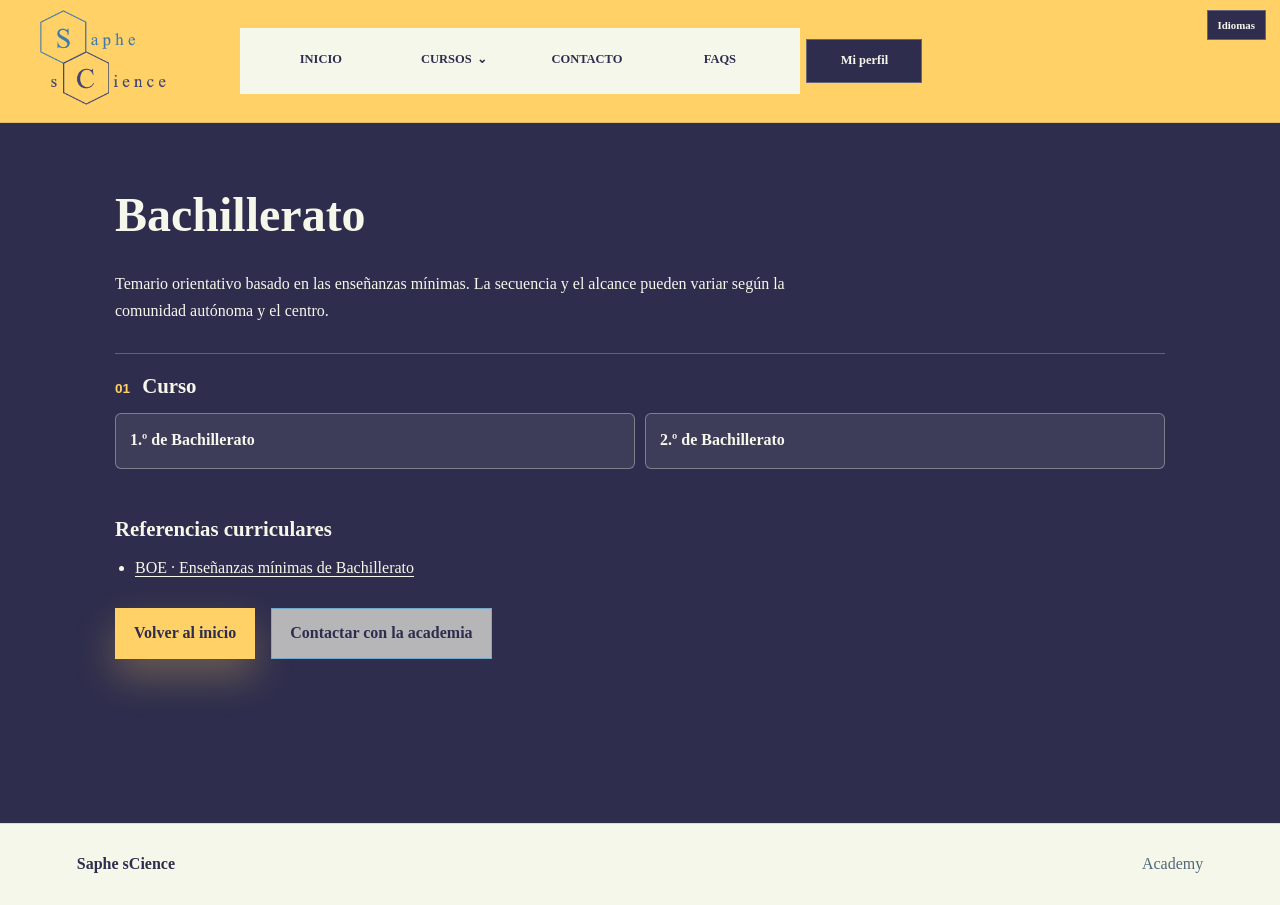
<file: bachillerato.html>
<!DOCTYPE html>
<html lang="es">
  <head>
    <meta charset="UTF-8" />
    <meta name="viewport" content="width=device-width, initial-scale=1.0" />
    <title data-i18n="courses.bachillerato">Bachillerato</title>
    <link rel="preconnect" href="https://fonts.googleapis.com" />
    <link rel="preconnect" href="https://fonts.gstatic.com" crossorigin />
    <link href="https://fonts.googleapis.com/css2?family=Inter:wght@400;500;600;700;800;900&family=Playfair+Display:wght@600;700;800&display=swap" rel="stylesheet" />
    <link rel="stylesheet" href="styles.css?v=136" />
    <link rel="stylesheet" href="courseCatalog.css?v=1" />
  </head>
  <body>
    <header class="topbar">
      <a class="brand" href="index.html#inicio" aria-label="Ir al inicio de Saphe sCience" data-i18n-aria-label="ui.goToTheSapheScienceHomePage">
        <img src="assets/fondo7-integrated.png" alt="Saphe sCience" />
      </a>
      <nav class="nav nav--courses" aria-label="Navegacion principal" data-i18n-aria-label="ui.mainNavigation">
        <a href="index.html#inicio" data-i18n="navSchedule">Inicio</a>
        <div class="course-nav">
          <button class="course-nav__toggle" type="button" aria-expanded="false" aria-controls="course-links"><span data-i18n="courses.nav">Cursos</span><span aria-hidden="true">⌄</span></button>
          <ul class="course-nav__menu" id="course-links" hidden>
            <li><a href="ib.html" data-i18n="courses.ib">IB — Bachillerato Internacional</a></li>
            <li><a href="bachillerato.html" aria-current="page" data-i18n="courses.bachillerato">Bachillerato</a></li>
            <li><a href="eso.html" data-i18n="courses.eso">ESO</a></li>
            <li><a href="pau.html" data-i18n="courses.pau">PAU</a></li>
            <li><a href="intensivos.html" data-i18n="courses.intensivos">Intensivos</a></li>
          </ul>
        </div>
        <a href="index.html#contacto" data-i18n="navContact">Contacto</a>
        <a href="index.html#metodo" data-i18n="navFaqs">FAQS</a>
      </nav>
      <a class="user-toggle" href="perfil.html"><span data-i18n="userButton">Mi perfil</span></a>
      <div class="lang-switch" aria-label="Seleccion de idioma" data-i18n-aria-label="ui.languageSelection">
        <button class="lang-toggle" type="button" aria-expanded="false" data-i18n="ui.languages">Idiomas</button>
        <div class="lang-menu" hidden>
          <button class="lang-button is-active" type="button" data-lang="es" data-i18n="ui.spanish">Castellano</button>
          <button class="lang-button" type="button" data-lang="en">English</button>
        </div>
      </div>
    </header>
    <main class="course-page">
      <section class="course-page__content" aria-labelledby="course-title">
        <h1 id="course-title" data-i18n="courses.bachillerato">Bachillerato</h1>
        <div class="catalog" data-course-catalog="bachillerato">
          <p class="catalog-intro"></p>
          <div class="catalog-steps"></div>
          <div class="catalog-result"></div>
          <div class="catalog-sources"></div>
          <p class="catalog-status" role="status"></p>
          <noscript><p>El catálogo requiere JavaScript. / The catalogue requires JavaScript.</p></noscript>
        </div>
        <div class="course-page__actions">
          <a class="button button-primary" href="index.html#inicio" data-i18n="courses.home">Volver al inicio</a>
          <a class="button button-ghost" href="index.html#contacto" data-i18n="courses.contact">Contactar con la academia</a>
        </div>
      </section>
    </main>
    <footer class="footer"><span>Saphe sCience</span><span data-i18n="footerText">Academy</span></footer>
    <script src="i18n.js?v=136"></script>
    <script src="courseNavigation.js?v=136"></script>
    <script src="courseCatalogData.js?v=1"></script>
    <script src="courseCatalog.js?v=1"></script>
  </body>
</html>
</file>
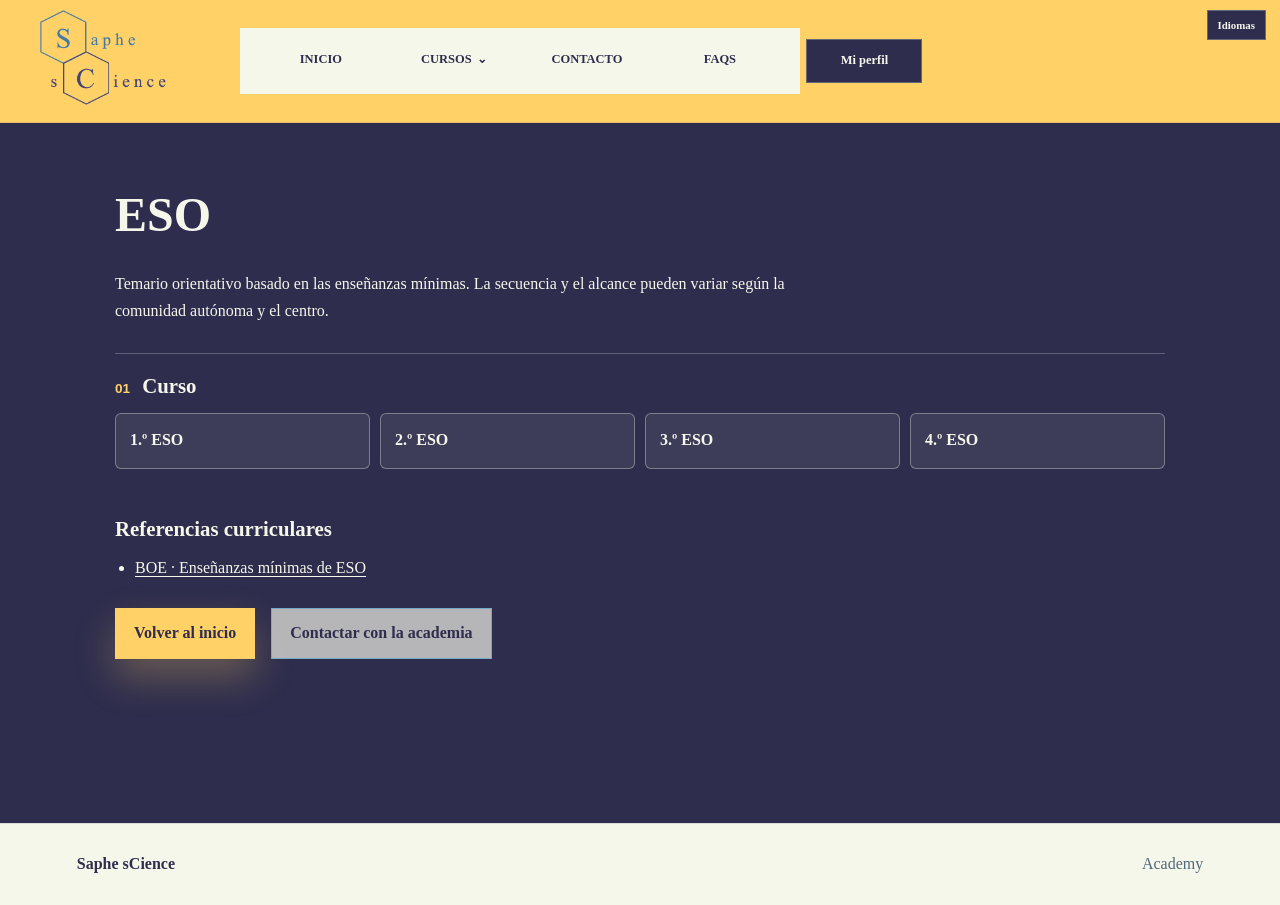
<file: eso.html>
<!DOCTYPE html>
<html lang="es">
  <head>
    <meta charset="UTF-8" />
    <meta name="viewport" content="width=device-width, initial-scale=1.0" />
    <title data-i18n="courses.eso">ESO</title>
    <link rel="preconnect" href="https://fonts.googleapis.com" />
    <link rel="preconnect" href="https://fonts.gstatic.com" crossorigin />
    <link href="https://fonts.googleapis.com/css2?family=Inter:wght@400;500;600;700;800;900&family=Playfair+Display:wght@600;700;800&display=swap" rel="stylesheet" />
    <link rel="stylesheet" href="styles.css?v=136" />
    <link rel="stylesheet" href="courseCatalog.css?v=1" />
  </head>
  <body>
    <header class="topbar">
      <a class="brand" href="index.html#inicio" aria-label="Ir al inicio de Saphe sCience" data-i18n-aria-label="ui.goToTheSapheScienceHomePage">
        <img src="assets/fondo7-integrated.png" alt="Saphe sCience" />
      </a>
      <nav class="nav nav--courses" aria-label="Navegacion principal" data-i18n-aria-label="ui.mainNavigation">
        <a href="index.html#inicio" data-i18n="navSchedule">Inicio</a>
        <div class="course-nav">
          <button class="course-nav__toggle" type="button" aria-expanded="false" aria-controls="course-links"><span data-i18n="courses.nav">Cursos</span><span aria-hidden="true">⌄</span></button>
          <ul class="course-nav__menu" id="course-links" hidden>
            <li><a href="ib.html" data-i18n="courses.ib">IB — Bachillerato Internacional</a></li>
            <li><a href="bachillerato.html" data-i18n="courses.bachillerato">Bachillerato</a></li>
            <li><a href="eso.html" aria-current="page" data-i18n="courses.eso">ESO</a></li>
            <li><a href="pau.html" data-i18n="courses.pau">PAU</a></li>
            <li><a href="intensivos.html" data-i18n="courses.intensivos">Intensivos</a></li>
          </ul>
        </div>
        <a href="index.html#contacto" data-i18n="navContact">Contacto</a>
        <a href="index.html#metodo" data-i18n="navFaqs">FAQS</a>
      </nav>
      <a class="user-toggle" href="perfil.html"><span data-i18n="userButton">Mi perfil</span></a>
      <div class="lang-switch" aria-label="Seleccion de idioma" data-i18n-aria-label="ui.languageSelection">
        <button class="lang-toggle" type="button" aria-expanded="false" data-i18n="ui.languages">Idiomas</button>
        <div class="lang-menu" hidden>
          <button class="lang-button is-active" type="button" data-lang="es" data-i18n="ui.spanish">Castellano</button>
          <button class="lang-button" type="button" data-lang="en">English</button>
        </div>
      </div>
    </header>
    <main class="course-page">
      <section class="course-page__content" aria-labelledby="course-title">
        <h1 id="course-title" data-i18n="courses.eso">ESO</h1>
        <div class="catalog" data-course-catalog="eso">
          <p class="catalog-intro"></p>
          <div class="catalog-steps"></div>
          <div class="catalog-result"></div>
          <div class="catalog-sources"></div>
          <p class="catalog-status" role="status"></p>
          <noscript><p>El catálogo requiere JavaScript. / The catalogue requires JavaScript.</p></noscript>
        </div>
        <div class="course-page__actions">
          <a class="button button-primary" href="index.html#inicio" data-i18n="courses.home">Volver al inicio</a>
          <a class="button button-ghost" href="index.html#contacto" data-i18n="courses.contact">Contactar con la academia</a>
        </div>
      </section>
    </main>
    <footer class="footer"><span>Saphe sCience</span><span data-i18n="footerText">Academy</span></footer>
    <script src="i18n.js?v=136"></script>
    <script src="courseNavigation.js?v=136"></script>
    <script src="courseCatalogData.js?v=1"></script>
    <script src="courseCatalog.js?v=1"></script>
  </body>
</html>
</file>
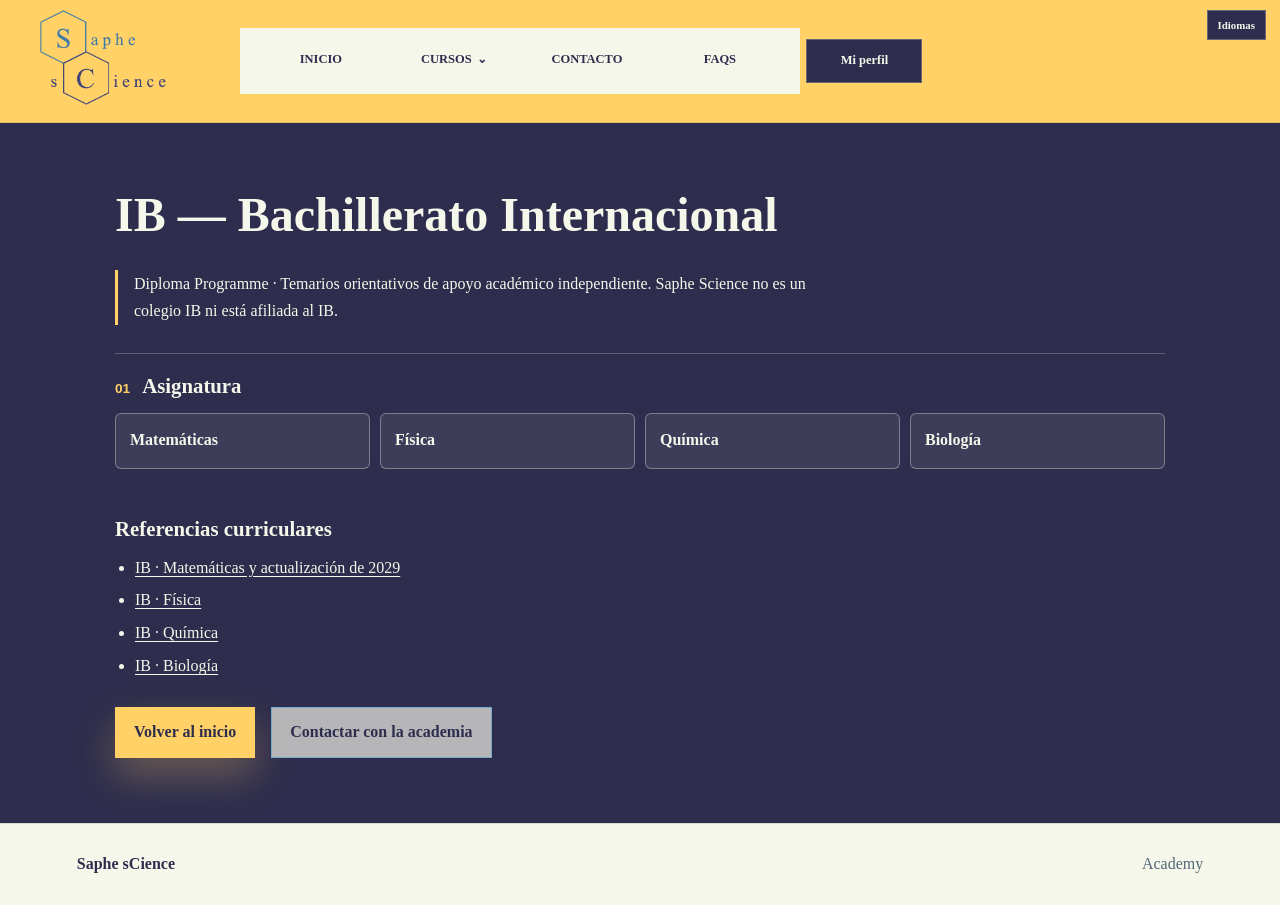
<file: ib.html>
<!DOCTYPE html>
<html lang="es">
  <head>
    <meta charset="UTF-8" />
    <meta name="viewport" content="width=device-width, initial-scale=1.0" />
    <title data-i18n="courses.ib">IB — Bachillerato Internacional</title>
    <link rel="preconnect" href="https://fonts.googleapis.com" />
    <link rel="preconnect" href="https://fonts.gstatic.com" crossorigin />
    <link href="https://fonts.googleapis.com/css2?family=Inter:wght@400;500;600;700;800;900&family=Playfair+Display:wght@600;700;800&display=swap" rel="stylesheet" />
    <link rel="stylesheet" href="styles.css?v=136" />
    <link rel="stylesheet" href="courseCatalog.css?v=1" />
  </head>
  <body>
    <header class="topbar">
      <a class="brand" href="index.html#inicio" aria-label="Ir al inicio de Saphe sCience" data-i18n-aria-label="ui.goToTheSapheScienceHomePage">
        <img src="assets/fondo7-integrated.png" alt="Saphe sCience" />
      </a>
      <nav class="nav nav--courses" aria-label="Navegacion principal" data-i18n-aria-label="ui.mainNavigation">
        <a href="index.html#inicio" data-i18n="navSchedule">Inicio</a>
        <div class="course-nav">
          <button class="course-nav__toggle" type="button" aria-expanded="false" aria-controls="course-links"><span data-i18n="courses.nav">Cursos</span><span aria-hidden="true">⌄</span></button>
          <ul class="course-nav__menu" id="course-links" hidden>
            <li><a href="ib.html" aria-current="page" data-i18n="courses.ib">IB — Bachillerato Internacional</a></li>
            <li><a href="bachillerato.html" data-i18n="courses.bachillerato">Bachillerato</a></li>
            <li><a href="eso.html" data-i18n="courses.eso">ESO</a></li>
            <li><a href="pau.html" data-i18n="courses.pau">PAU</a></li>
            <li><a href="intensivos.html" data-i18n="courses.intensivos">Intensivos</a></li>
          </ul>
        </div>
        <a href="index.html#contacto" data-i18n="navContact">Contacto</a>
        <a href="index.html#metodo" data-i18n="navFaqs">FAQS</a>
      </nav>
      <a class="user-toggle" href="perfil.html"><span data-i18n="userButton">Mi perfil</span></a>
      <div class="lang-switch" aria-label="Seleccion de idioma" data-i18n-aria-label="ui.languageSelection">
        <button class="lang-toggle" type="button" aria-expanded="false" data-i18n="ui.languages">Idiomas</button>
        <div class="lang-menu" hidden>
          <button class="lang-button is-active" type="button" data-lang="es" data-i18n="ui.spanish">Castellano</button>
          <button class="lang-button" type="button" data-lang="en">English</button>
        </div>
      </div>
    </header>
    <main class="course-page">
      <section class="course-page__content" aria-labelledby="course-title">
        <h1 id="course-title" data-i18n="courses.ib">IB — Bachillerato Internacional</h1>
        <div class="catalog" data-course-catalog="ib">
          <p class="catalog-intro"></p>
          <div class="catalog-steps"></div>
          <div class="catalog-result"></div>
          <div class="catalog-sources"></div>
          <p class="catalog-status" role="status"></p>
          <noscript><p>El catálogo requiere JavaScript. / The catalogue requires JavaScript.</p></noscript>
        </div>
        <div class="course-page__actions">
          <a class="button button-primary" href="index.html#inicio" data-i18n="courses.home">Volver al inicio</a>
          <a class="button button-ghost" href="index.html#contacto" data-i18n="courses.contact">Contactar con la academia</a>
        </div>
      </section>
    </main>
    <footer class="footer"><span>Saphe sCience</span><span data-i18n="footerText">Academy</span></footer>
    <script src="i18n.js?v=136"></script>
    <script src="courseNavigation.js?v=136"></script>
    <script src="courseCatalogData.js?v=1"></script>
    <script src="courseCatalog.js?v=1"></script>
  </body>
</html>
</file>
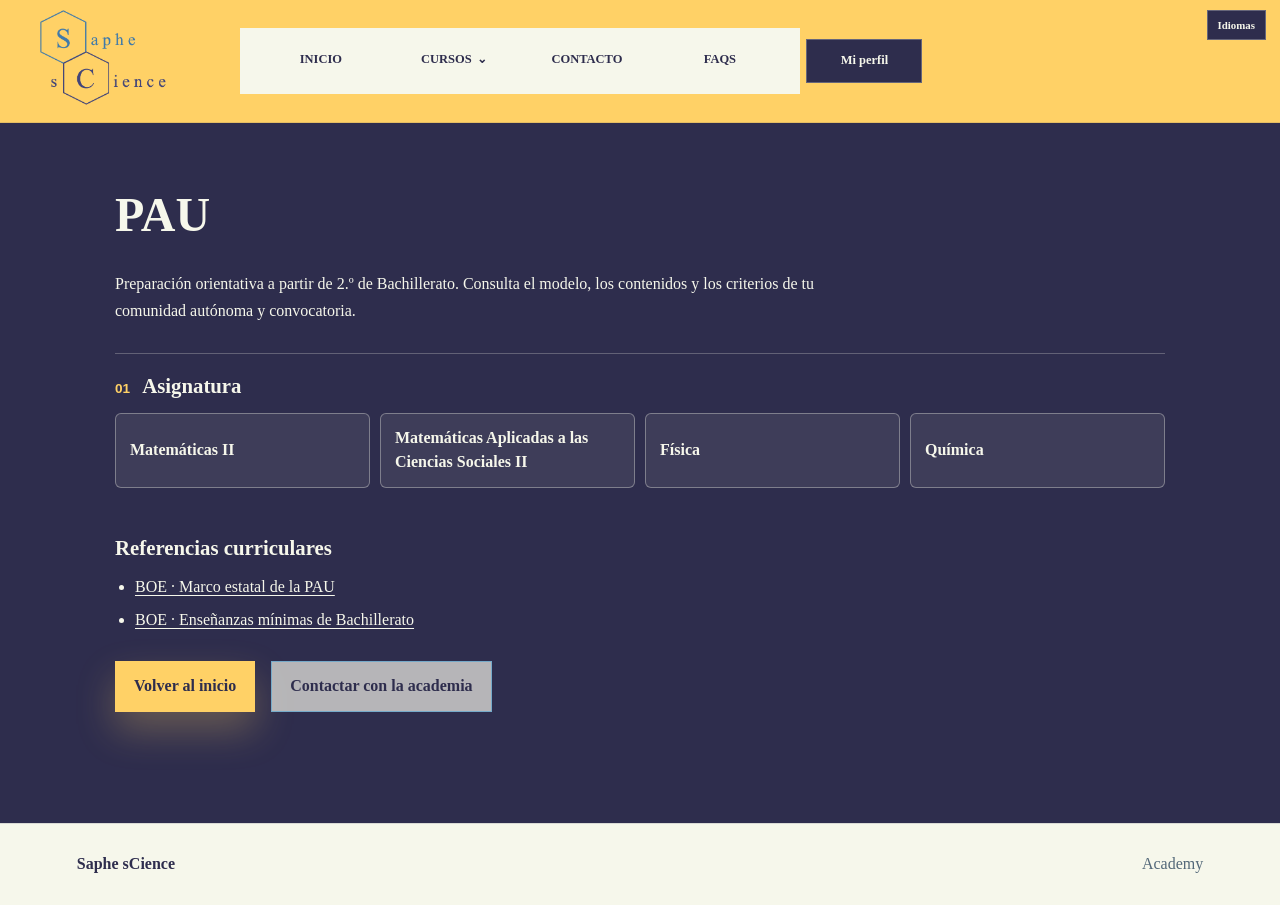
<file: pau.html>
<!DOCTYPE html>
<html lang="es">
  <head>
    <meta charset="UTF-8" />
    <meta name="viewport" content="width=device-width, initial-scale=1.0" />
    <title data-i18n="courses.pau">PAU</title>
    <link rel="preconnect" href="https://fonts.googleapis.com" />
    <link rel="preconnect" href="https://fonts.gstatic.com" crossorigin />
    <link href="https://fonts.googleapis.com/css2?family=Inter:wght@400;500;600;700;800;900&family=Playfair+Display:wght@600;700;800&display=swap" rel="stylesheet" />
    <link rel="stylesheet" href="styles.css?v=136" />
    <link rel="stylesheet" href="courseCatalog.css?v=1" />
  </head>
  <body>
    <header class="topbar">
      <a class="brand" href="index.html#inicio" aria-label="Ir al inicio de Saphe sCience" data-i18n-aria-label="ui.goToTheSapheScienceHomePage">
        <img src="assets/fondo7-integrated.png" alt="Saphe sCience" />
      </a>
      <nav class="nav nav--courses" aria-label="Navegacion principal" data-i18n-aria-label="ui.mainNavigation">
        <a href="index.html#inicio" data-i18n="navSchedule">Inicio</a>
        <div class="course-nav">
          <button class="course-nav__toggle" type="button" aria-expanded="false" aria-controls="course-links"><span data-i18n="courses.nav">Cursos</span><span aria-hidden="true">⌄</span></button>
          <ul class="course-nav__menu" id="course-links" hidden>
            <li><a href="ib.html" data-i18n="courses.ib">IB — Bachillerato Internacional</a></li>
            <li><a href="bachillerato.html" data-i18n="courses.bachillerato">Bachillerato</a></li>
            <li><a href="eso.html" data-i18n="courses.eso">ESO</a></li>
            <li><a href="pau.html" aria-current="page" data-i18n="courses.pau">PAU</a></li>
            <li><a href="intensivos.html" data-i18n="courses.intensivos">Intensivos</a></li>
          </ul>
        </div>
        <a href="index.html#contacto" data-i18n="navContact">Contacto</a>
        <a href="index.html#metodo" data-i18n="navFaqs">FAQS</a>
      </nav>
      <a class="user-toggle" href="perfil.html"><span data-i18n="userButton">Mi perfil</span></a>
      <div class="lang-switch" aria-label="Seleccion de idioma" data-i18n-aria-label="ui.languageSelection">
        <button class="lang-toggle" type="button" aria-expanded="false" data-i18n="ui.languages">Idiomas</button>
        <div class="lang-menu" hidden>
          <button class="lang-button is-active" type="button" data-lang="es" data-i18n="ui.spanish">Castellano</button>
          <button class="lang-button" type="button" data-lang="en">English</button>
        </div>
      </div>
    </header>
    <main class="course-page">
      <section class="course-page__content" aria-labelledby="course-title">
        <h1 id="course-title" data-i18n="courses.pau">PAU</h1>
        <div class="catalog" data-course-catalog="pau">
          <p class="catalog-intro"></p>
          <div class="catalog-steps"></div>
          <div class="catalog-result"></div>
          <div class="catalog-sources"></div>
          <p class="catalog-status" role="status"></p>
          <noscript><p>El catálogo requiere JavaScript. / The catalogue requires JavaScript.</p></noscript>
        </div>
        <div class="course-page__actions">
          <a class="button button-primary" href="index.html#inicio" data-i18n="courses.home">Volver al inicio</a>
          <a class="button button-ghost" href="index.html#contacto" data-i18n="courses.contact">Contactar con la academia</a>
        </div>
      </section>
    </main>
    <footer class="footer"><span>Saphe sCience</span><span data-i18n="footerText">Academy</span></footer>
    <script src="i18n.js?v=136"></script>
    <script src="courseNavigation.js?v=136"></script>
    <script src="courseCatalogData.js?v=1"></script>
    <script src="courseCatalog.js?v=1"></script>
  </body>
</html>
</file>
<file: styles.css>
:root {
  --sun: #ffd166;
  --teal: #0b4f6c;
  --sky: #1b98e0;
  --cream: #f6f7eb;
  --plum: #2e2d4d;
  --paper: #ffffff;
  --ink: #2e2d4d;
  --muted: #536879;
  --muted-strong: #22374a;
  --black: #000000;
  --blue: #1b98e0;
  --blue-2: #0b4f6c;
  --blue-soft: rgba(27, 152, 224, 0.13);
  --line: rgba(46, 45, 77, 0.14);
  --line-strong: rgba(27, 152, 224, 0.42);
  --panel: rgba(246, 247, 235, 0.84);
  --shadow: 0 24px 70px rgba(46, 45, 77, 0.13);
  --header-h: 86px;
}

* {
  box-sizing: border-box;
}

html {
  scroll-behavior: smooth;
  scroll-padding-top: calc(var(--header-h) + 28px);
}

body {
  margin: 0;
  color: var(--ink);
  background: var(--cream);
  font-family: "Times New Roman", Times, serif;
  line-height: 1.55;
}

body::before {
  display: none;
}

a {
  color: inherit;
  text-decoration: none;
}

button,
a {
  -webkit-tap-highlight-color: transparent;
}

button {
  font: inherit;
}

h1,
h2,
h3,
p {
  margin: 0;
  overflow-wrap: anywhere;
}

h1,
h2,
h3 {
  letter-spacing: 0;
}

.topbar {
  position: sticky;
  top: 0;
  z-index: 20;
  min-height: 118px;
  display: grid;
  grid-template-columns: minmax(180px, 230px) minmax(500px, 560px) auto;
  align-items: center;
  gap: 6px;
  padding: 10px clamp(12px, 3vw, 42px);
  background: var(--sun);
  border-bottom: 1px solid rgba(46, 45, 77, 0.12);
  backdrop-filter: blur(18px);
}

.brand {
  display: inline-flex;
  align-items: center;
  width: min(250px, 32vw);
  min-height: 92px;
  overflow: visible;
  background: transparent;
  box-shadow: none;
}

.brand img {
  display: block;
  width: 100%;
  max-height: 102px;
  height: auto;
  object-fit: contain;
  object-position: left center;
}

.nav {
  display: flex;
  align-items: center;
  justify-content: stretch;
  gap: 0;
  width: 100%;
  justify-self: start;
  min-height: 66px;
  padding: 10px 14px;
  color: var(--plum);
  background: var(--cream);
  font-size: 0.78rem;
  font-weight: 850;
  text-transform: uppercase;
  transform: translateX(-34px);
}

.nav a {
  min-height: 46px;
  flex: 1 1 0;
  display: inline-flex;
  align-items: center;
  justify-content: center;
  border-bottom: 2px solid transparent;
}

.nav a:hover,
.nav a:focus-visible,
.nav a.is-active {
  color: var(--teal);
  border-color: var(--sun);
  outline: none;
}

/* Course navigation is scoped so the authenticated panels keep their header. */
.nav--courses > a,
.nav--courses > .course-nav {
  flex: 1 1 0;
  min-width: 0;
}

.course-nav {
  position: relative;
  align-self: stretch;
  display: flex;
}

.course-nav__toggle {
  width: 100%;
  min-height: 46px;
  display: flex;
  align-items: center;
  justify-content: center;
  gap: 5px;
  padding: 6px;
  border: 0;
  border-bottom: 2px solid transparent;
  background: transparent;
  color: inherit;
  font: inherit;
  text-transform: inherit;
  cursor: pointer;
}

.course-nav__toggle:hover,
.course-nav__toggle[aria-expanded="true"] {
  color: var(--teal);
  border-bottom-color: var(--sun);
}

.nav--courses a:focus-visible,
.course-nav__toggle:focus-visible {
  outline: 2px solid var(--teal);
  outline-offset: -3px;
}

.course-nav__menu {
  position: absolute;
  z-index: 5;
  top: 100%;
  left: 0;
  width: 310px;
  margin: 0;
  padding: 6px;
  list-style: none;
  background: var(--plum);
  color: var(--cream);
  border: 1px solid var(--sun);
  box-shadow: 0 12px 24px rgb(0 0 0 / 15%);
  animation: course-menu-in 160ms ease-out;
}

.course-nav__menu[hidden] { display: none; }
.course-nav__menu li + li { border-top: 1px solid rgb(255 255 255 / 15%); }
.nav--courses .course-nav__menu a {
  display: flex;
  justify-content: flex-start;
  min-height: 44px;
  padding: 10px 12px;
  text-transform: none;
  overflow-wrap: anywhere;
}
.nav--courses .course-nav__menu a:hover,
.nav--courses .course-nav__menu a:focus-visible {
  color: var(--plum);
  background: var(--sun);
  outline-color: var(--cream);
}
@keyframes course-menu-in {
  from { opacity: 0; transform: translateY(-4px); }
  to { opacity: 1; transform: translateY(0); }
}
@media (prefers-reduced-motion: reduce) {
  .course-nav__menu { animation: none; }
}
@media (max-width: 980px) {
  .nav--courses { position: relative; }
  .nav--courses > a:first-child { flex-grow: 1; }
  .nav--courses .course-nav { position: static; }
  .course-nav__menu { left: 0; right: 0; top: calc(100% - 2px); width: auto; }
}

.course-page {
  min-height: calc(100svh - 200px);
  padding: 64px max(24px, 6vw);
  background: var(--plum);
  color: var(--cream);
}
.course-page__content { max-width: 1050px; margin: 0 auto; }
.course-page h1 { font-size: 3rem; line-height: 1.15; overflow-wrap: anywhere; }
.course-page p { max-width: 720px; line-height: 1.7; margin: 28px 0; }
.course-page__actions { display: flex; flex-wrap: wrap; gap: 16px; }
.course-page__actions .button { white-space: normal; text-align: center; }
@media (max-width: 620px) {
  .course-page { padding: 40px 20px; }
  .course-page h1 { font-size: 2rem; }
  .course-page__actions { flex-direction: column; align-items: stretch; }
}

.session-actions {
  justify-self: start;
  display: flex;
  gap: 6px;
  align-items: center;
  margin-right: 16px;
  transform: translateX(-34px);
}

.topbar > .user-toggle {
  justify-self: start;
  transform: translateX(-34px);
}

.user-toggle,
.logout-toggle {
  display: inline-flex;
  align-items: center;
  justify-content: center;
  min-height: 44px;
  min-width: 116px;
  padding: 0 14px;
  color: var(--cream);
  background: var(--plum);
  border: 1px solid rgba(246, 247, 235, 0.28);
  font-size: 0.78rem;
  font-weight: 900;
  cursor: pointer;
}

.user-toggle:hover,
.user-toggle:focus-visible,
.user-toggle.is-active,
.logout-toggle:hover,
.logout-toggle:focus-visible {
  color: var(--plum);
  background: var(--cream);
  outline: none;
}

.logout-toggle {
  min-width: 84px;
}

.lang-switch {
  position: absolute;
  top: 10px;
  right: 14px;
  display: grid;
  justify-items: end;
  background: transparent;
}

.lang-toggle,
.lang-button {
  color: var(--cream);
  background: var(--plum);
  border: 1px solid rgba(246, 247, 235, 0.28);
  font-weight: 900;
  cursor: pointer;
}

.lang-toggle {
  min-height: 30px;
  padding: 0 10px;
  font-size: 0.68rem;
}

.lang-menu {
  display: grid;
  width: 118px;
  margin-top: 4px;
  background: var(--plum);
  border: 1px solid rgba(246, 247, 235, 0.28);
}

.lang-menu[hidden] {
  display: none;
}

.lang-button {
  width: 100%;
  height: 28px;
  min-width: 0;
  min-height: 0;
  padding: 0 9px;
  text-align: left;
  border-width: 0 0 1px;
  font-size: 0.68rem;
}

.lang-button:last-child {
  border-bottom: 0;
}

.lang-toggle:hover,
.lang-toggle:focus-visible,
.lang-button:hover,
.lang-button:focus-visible,
.lang-button.is-active {
  color: var(--cream);
  background: var(--teal);
  outline: none;
}

.hero {
  position: relative;
  min-height: calc(100vh - var(--header-h));
  display: grid;
  grid-template-columns: 1fr;
  grid-template-areas:
    "statement"
    "copy"
    "proof";
  align-items: start;
  gap: clamp(26px, 5vw, 72px);
  padding: clamp(40px, 7vw, 96px) clamp(18px, 6vw, 86px) clamp(58px, 6vw, 86px);
  background: var(--cream);
  border-bottom: 1px solid rgba(46, 45, 77, 0.1);
  overflow: hidden;
}

.hero::after {
  position: absolute;
  right: -13vw;
  top: 7vh;
  width: min(52vw, 650px);
  aspect-ratio: 1;
  content: "";
  border: 2px solid rgba(255, 209, 102, 0.38);
  clip-path: polygon(25% 5%, 75% 5%, 100% 50%, 75% 95%, 25% 95%, 0 50%);
  opacity: 0.78;
}

.hero-statement {
  grid-area: statement;
  position: relative;
  z-index: 1;
  display: grid;
  gap: clamp(36px, 5vw, 76px);
  color: var(--plum);
  letter-spacing: 0.018em;
  font-size: clamp(7rem, 13vw, 14rem);
  font-weight: 400;
  line-height: 0.82;
  padding-block: clamp(18px, 4vw, 54px);
}

.hero-statement span:nth-child(2) {
  color: var(--plum);
}

.hero-statement span:nth-child(3) {
  color: var(--plum);
}

.hero-copy {
  grid-area: copy;
  position: relative;
  z-index: 1;
  display: grid;
  gap: 28px;
  justify-items: start;
  align-self: start;
  width: min(100%, 1100px);
  padding: clamp(18px, 3vw, 34px);
  color: var(--cream);
  background: var(--plum);
  border: 1px solid var(--plum);
  backdrop-filter: blur(10px);
}

.hero-whatsapp {
  position: absolute;
  top: clamp(14px, 2vw, 24px);
  right: clamp(14px, 2vw, 24px);
  display: inline-flex;
  align-items: center;
  gap: 8px;
  padding: 9px 12px;
  color: var(--cream);
  background: rgba(246, 247, 235, 0.08);
  border: 1px solid rgba(246, 247, 235, 0.28);
  font-size: 0.9rem;
  font-weight: 900;
  line-height: 1;
  text-decoration: none;
}

.hero-whatsapp svg {
  width: 18px;
  height: 18px;
  flex: 0 0 auto;
  fill: currentColor;
}

.hero-whatsapp:hover,
.hero-whatsapp:focus-visible {
  color: var(--sun);
  border-color: var(--sun);
}

.eyebrow {
  color: var(--cream);
  font-size: 0.82rem;
  font-weight: 900;
  letter-spacing: 0.08em;
  line-height: 1.25;
  text-transform: uppercase;
}

.hero-copy .hero-eyebrow {
  display: inline-flex;
  align-items: center;
  gap: 9px;
}

.hero-eyebrow-hexagon {
  width: 18px;
  height: 18px;
  flex: 0 0 auto;
  overflow: visible;
}

.hero-eyebrow-hexagon polygon {
  fill: none;
  stroke: var(--sun);
  stroke-width: 2;
  vector-effect: non-scaling-stroke;
}

h1 {
  max-width: 900px;
  font-family: "Times New Roman", Times, serif;
  font-size: clamp(4.2rem, 8.8vw, 8.7rem);
  font-weight: 800;
  line-height: 0.92;
}

.hero-copy h1,
.hero-copy .hero-lead {
  color: var(--cream);
}

.hero-copy h1 {
  max-width: 980px;
  font-size: clamp(3.6rem, 6.9vw, 7.15rem);
  line-height: 0.94;
}

.hero-lead {
  max-width: 760px;
  color: var(--muted-strong);
  font-size: clamp(1.1rem, 2vw, 1.55rem);
  font-weight: 540;
}

.hero-actions {
  display: flex;
  flex-wrap: wrap;
  gap: 12px;
}

.button {
  min-height: 48px;
  display: inline-flex;
  align-items: center;
  justify-content: center;
  padding: 12px 18px;
  border: 1px solid transparent;
  font-weight: 900;
}

.button-primary {
  color: var(--plum);
  background: var(--sun);
  box-shadow: 0 18px 38px rgba(255, 209, 102, 0.28);
}

.button-primary:hover,
.button-primary:focus-visible {
  color: #ffffff;
  background: var(--teal);
  outline: none;
}

.button-ghost {
  color: var(--ink);
  background: rgba(246, 247, 235, 0.68);
  border-color: var(--line-strong);
}

.button-ghost:hover,
.button-ghost:focus-visible {
  background: var(--blue-soft);
  outline: none;
}

.hero-proof {
  grid-area: proof;
  position: relative;
  z-index: 1;
  width: min(100%, 980px);
  display: grid;
  grid-template-columns: 1fr;
  gap: clamp(22px, 3vw, 34px);
  justify-self: center;
  margin-top: 8px;
  background: transparent;
  border: 0;
}

.hero-proof div {
  min-height: auto;
  display: grid;
  align-content: start;
  gap: 10px;
  padding: 0;
  text-align: center;
  background: transparent;
}

.hero-proof strong {
  color: var(--ink);
  font-size: clamp(2.4rem, 4.1vw, 4.6rem);
  font-weight: 400;
  line-height: 1.02;
}

.hero-proof span {
  color: var(--muted);
  font-size: clamp(1.2rem, 1.8vw, 1.58rem);
  font-weight: 600;
  line-height: 1.28;
}

.section {
  max-width: 1180px;
  margin: 0 auto;
  padding: clamp(24px, 3.5vw, 48px) clamp(18px, 6vw, 86px);
}

.section-head {
  display: grid;
  gap: 14px;
  margin-bottom: 34px;
}

.schedule .section-head h2 {
  max-width: none;
  line-height: 1.06;
  padding-left: 0.04em;
}

h2 {
  max-width: 880px;
  font-size: clamp(2.1rem, 4.6vw, 4.8rem);
  font-weight: 900;
  line-height: 0.98;
}

h3 {
  font-size: 1.2rem;
  font-weight: 900;
}

.intro {
  border-bottom: 1px solid var(--line);
}

.intro-grid {
  display: grid;
  grid-template-columns: minmax(0, 1fr) minmax(280px, 0.74fr);
  gap: clamp(28px, 6vw, 76px);
  align-items: start;
}

.intro-grid p,
.contact p,
.subject-card p,
.method-grid p {
  color: var(--muted);
  font-size: 1rem;
  font-weight: 540;
}

.subject-grid {
  display: grid;
  grid-template-columns: repeat(2, minmax(0, 1fr));
  gap: 18px;
}

.subject-card,
.method-grid article,
.schedule-shell,
.contact {
  background: var(--cream);
  border: 1px solid var(--line);
  box-shadow: var(--shadow);
}

.subject-card {
  position: relative;
  min-height: 260px;
  display: grid;
  align-content: center;
  gap: 14px;
  padding: 30px;
  overflow: hidden;
}

.subject-card::before {
  position: absolute;
  inset: 24px 24px auto auto;
  width: 132px;
  aspect-ratio: 1;
  content: "";
  border: 1px solid rgba(16, 16, 22, 0.16);
  clip-path: polygon(25% 5%, 75% 5%, 100% 50%, 75% 95%, 25% 95%, 0 50%);
}

.subject-card-blue {
  border-color: var(--line-strong);
}

.subject-card span,
.method-grid span {
  color: var(--blue-2);
  font-weight: 900;
}

.method {
  max-width: none;
  background: var(--sun);
  border-top: 1px solid var(--line);
  border-bottom: 1px solid var(--line);
}

.method .section-head,
.method-grid {
  max-width: 1180px;
  margin-right: auto;
  margin-left: auto;
}

.method-grid {
  display: grid;
  grid-auto-flow: column;
  grid-auto-columns: minmax(320px, 370px);
  gap: 1px;
  overflow-x: auto;
  overflow-y: hidden;
  background: var(--line);
  border: 1px solid var(--line);
  scroll-snap-type: x proximity;
  scrollbar-color: var(--plum) rgba(246, 247, 235, 0.5);
  scrollbar-width: thin;
}

.method-grid::-webkit-scrollbar {
  height: 10px;
}

.method-grid::-webkit-scrollbar-track {
  background: rgba(246, 247, 235, 0.5);
}

.method-grid::-webkit-scrollbar-thumb {
  background: var(--plum);
}

.method-grid article {
  min-height: 210px;
  display: grid;
  align-content: start;
  gap: 18px;
  padding: 34px 28px;
  border: 0;
  box-shadow: none;
  scroll-snap-align: start;
}

.schedule-shell {
  padding: 16px;
}

.availability-panel {
  padding: clamp(24px, 4vw, 42px);
  color: var(--cream);
  background: var(--plum);
  border: 1px solid rgba(46, 45, 77, 0.2);
  box-shadow: var(--shadow);
}

.availability-panel p {
  max-width: 900px;
  color: var(--cream);
  font-size: clamp(1.5rem, 2.6vw, 2.5rem);
  font-weight: 650;
  line-height: 1.24;
}

.availability-panel strong,
.availability-panel a {
  color: var(--sun);
  font-weight: 850;
}

.availability-panel a {
  text-decoration: none;
  border-bottom: 2px solid currentColor;
}

.availability-panel .contact-inline {
  display: inline-flex;
  align-items: center;
  gap: 0.28em;
  vertical-align: baseline;
}

.availability-panel .contact-inline svg {
  width: 0.9em;
  height: 0.9em;
  flex: 0 0 auto;
  fill: currentColor;
}

.availability-panel a:hover,
.availability-panel a:focus-visible {
  color: var(--cream);
  outline: none;
}

.week-controls {
  display: grid;
  grid-template-columns: minmax(140px, auto) 1fr minmax(140px, auto);
  gap: 10px;
  align-items: stretch;
  margin-bottom: 14px;
}

.week-button,
.week-current {
  min-height: 46px;
  padding: 10px 14px;
  border: 1px solid var(--line);
  font-family: "Times New Roman", Times, serif;
  font-size: 0.95rem;
  font-weight: 850;
}

.week-button {
  color: var(--cream);
  background: var(--plum);
  cursor: pointer;
}

.week-button:hover,
.week-button:focus-visible {
  color: var(--plum);
  background: var(--sun);
  outline: none;
}

.week-current {
  display: grid;
  place-items: center;
  gap: 2px;
  color: var(--ink);
  background: var(--cream);
  text-align: center;
}

.week-current span {
  color: var(--teal);
  font-size: 0.86rem;
  text-transform: uppercase;
}

.week-current strong {
  color: var(--plum);
  font-size: 1.1rem;
}

.subject-tabs {
  display: flex;
  flex-wrap: wrap;
  gap: 8px;
  margin-bottom: 14px;
}

.subject-tab {
  min-height: 40px;
  padding: 8px 14px;
  color: var(--muted-strong);
  background: var(--cream);
  border: 1px solid var(--line);
  font-size: 1rem;
  font-weight: 850;
  cursor: pointer;
}

.subject-tab:hover,
.subject-tab:focus-visible,
.subject-tab.is-active {
  color: #ffffff;
  background: var(--teal);
  border-color: var(--teal);
  outline: none;
}

.schedule-status {
  min-height: 58px;
  display: grid;
  align-content: center;
  gap: 4px;
  margin-bottom: 14px;
  padding: 12px 14px;
  color: var(--muted);
  background: var(--blue-soft);
  border: 1px solid rgba(27, 152, 224, 0.28);
  font-size: 1rem;
}

.schedule-status strong {
  color: var(--ink);
}

.schedule-scroll {
  overflow: auto;
  border: 1px solid rgba(46, 45, 77, 0.26);
  background: var(--cream);
}

.schedule-table {
  width: 100%;
  min-width: 560px;
  border-collapse: collapse;
  table-layout: fixed;
  font-size: 0.82rem;
}

.schedule-table th,
.schedule-table td {
  height: 58px;
  border: 1px solid rgba(46, 45, 77, 0.18);
  text-align: center;
}

.schedule-table td {
  position: relative;
  padding: 0;
}

.schedule-table td.slot-cell-available {
  background: var(--teal);
}

.schedule-table th {
  color: var(--cream);
  background: var(--plum);
  font-weight: 850;
}

.schedule-table thead th {
  border-bottom-color: rgba(246, 247, 235, 0.36);
  line-height: 1.15;
}

.schedule-table thead th.today-column-heading {
  display: table-cell;
}

.today-column-heading > span:last-child {
  display: inline-flex;
  align-items: center;
  gap: 7px;
}

.today-hexagons {
  display: inline-block;
  width: 20px;
  height: 22px;
  margin-right: 8px;
  vertical-align: middle;
  overflow: visible;
}

.today-hexagons polygon {
  fill: none;
  stroke: var(--sun);
  stroke-width: 2;
  vector-effect: non-scaling-stroke;
}

.schedule-table thead th:not(:last-child) {
  border-right-color: rgba(246, 247, 235, 0.34);
}

.schedule-table tbody th {
  border-right-color: rgba(246, 247, 235, 0.34);
  border-bottom-color: rgba(246, 247, 235, 0.26);
}

.slot {
  width: 100%;
  height: 100%;
  min-height: 0;
  margin: 0;
  color: var(--ink);
  border: 1px solid transparent;
  font-size: 0.76rem;
  font-weight: 850;
}

.slot.timed-slot {
  position: absolute;
  top: var(--slot-top, 0%);
  left: 0;
  width: 100%;
  height: var(--slot-height, 100%);
  min-height: 18px;
  display: grid;
  place-items: center;
  overflow: hidden;
  z-index: 2;
}

.slot.available {
  color: var(--cream);
  background: var(--teal);
  cursor: pointer;
}

.slot.available:disabled {
  cursor: default;
}

.slot.available:hover,
.slot.available:focus-visible,
.slot.available.is-selected {
  color: var(--plum);
  background: var(--sun);
  outline: 2px solid rgba(255, 209, 102, 0.42);
  outline-offset: 2px;
}

.slot.available:disabled:hover,
.slot.available:disabled:focus-visible {
  color: var(--cream);
  background: var(--teal);
  outline: none;
}

.slot.reserved {
  color: var(--plum);
  background: var(--sun);
  border-color: rgba(46, 45, 77, 0.14);
  cursor: pointer;
}

.slot.reserved:hover,
.slot.reserved:focus-visible {
  color: var(--cream);
  background: var(--plum);
  outline: 2px solid rgba(46, 45, 77, 0.24);
  outline-offset: 2px;
}

.slot.busy {
  color: rgba(46, 45, 77, 0.58);
  background: var(--cream);
  border-color: rgba(46, 45, 77, 0.16);
  cursor: not-allowed;
}

.slot-readonly,
.slot-readonly.available,
.slot-readonly.reserved {
  cursor: default;
}

.slot-readonly.available:hover,
.slot-readonly.available:focus-visible {
  color: var(--cream);
  background: var(--teal);
  outline: none;
}

.slot-readonly.reserved:hover,
.slot-readonly.reserved:focus-visible {
  color: var(--plum);
  background: var(--sun);
  outline: none;
}

.profile-schedule .slot-readonly.reserved {
  cursor: pointer;
}

.profile-schedule .slot-readonly.reserved:hover,
.profile-schedule .slot-readonly.reserved:focus-visible {
  color: var(--cream);
  background: var(--plum);
  outline: 2px solid rgba(46, 45, 77, 0.24);
  outline-offset: 2px;
}

body.modal-open {
  overflow: hidden;
}

.booking-modal[hidden],
.user-modal[hidden] {
  display: none;
}

.booking-modal,
.user-modal {
  position: fixed;
  inset: 0;
  z-index: 40;
  display: grid;
  place-items: center;
  padding: 22px;
  background: rgba(46, 45, 77, 0.62);
}

.booking-modal__panel,
.user-modal__panel {
  position: relative;
  width: min(540px, 100%);
  display: grid;
  gap: 18px;
  padding: clamp(24px, 4vw, 42px);
  color: var(--cream);
  background: var(--plum);
  border: 1px solid rgba(246, 247, 235, 0.28);
  box-shadow: 0 28px 70px rgba(46, 45, 77, 0.32);
}

.booking-modal__panel h2,
.user-modal__panel h2 {
  max-width: none;
  color: var(--cream);
  font-size: clamp(2rem, 4vw, 3.4rem);
  line-height: 1;
}

.booking-modal__panel .eyebrow,
.user-modal__panel .eyebrow {
  color: var(--sun);
}

.booking-modal__slot {
  padding: 12px 14px;
  color: var(--cream);
  background: rgba(11, 79, 108, 0.46);
  border: 1px solid rgba(246, 247, 235, 0.22);
  font-weight: 800;
}

.booking-modal__close,
.user-modal__close {
  position: absolute;
  top: 10px;
  right: 10px;
  width: 34px;
  height: 34px;
  color: var(--cream);
  background: transparent;
  border: 1px solid rgba(246, 247, 235, 0.28);
  font-size: 1.5rem;
  line-height: 1;
  cursor: pointer;
}

.booking-modal__close:hover,
.booking-modal__close:focus-visible,
.user-modal__close:hover,
.user-modal__close:focus-visible {
  color: var(--plum);
  background: var(--sun);
  outline: none;
}

.booking-form,
.user-form {
  display: grid;
  gap: 14px;
}

.booking-form label,
.user-form label {
  display: grid;
  gap: 7px;
  color: var(--cream);
  font-weight: 850;
}

.booking-form input,
.user-form input {
  min-height: 46px;
  padding: 10px 12px;
  color: var(--ink);
  background: var(--cream);
  border: 1px solid rgba(246, 247, 235, 0.4);
  font: inherit;
}

.booking-form input:focus,
.user-form input:focus {
  border-color: var(--sun);
  outline: 2px solid rgba(255, 209, 102, 0.34);
  outline-offset: 2px;
}

.booking-form .button,
.user-form .button {
  width: 100%;
  margin-top: 6px;
}

.auth-panel {
  display: grid;
  gap: 18px;
}

.auth-panel[hidden] {
  display: none;
}

.auth-switch {
  display: flex;
  flex-wrap: wrap;
  gap: 8px;
  align-items: center;
  justify-content: center;
  color: rgba(246, 247, 235, 0.78);
  font-weight: 850;
}

.auth-switch button {
  color: var(--sun);
  background: transparent;
  border: 0;
  border-bottom: 1px solid currentColor;
  padding: 0;
  font-weight: 900;
  cursor: pointer;
}

.auth-switch button:hover,
.auth-switch button:focus-visible {
  color: var(--cream);
  outline: none;
}

.auth-status {
  min-height: 1.4em;
}

.user-form fieldset {
  display: grid;
  grid-template-columns: repeat(2, minmax(0, 1fr));
  gap: 10px;
  margin: 0;
  padding: 14px;
  border: 1px solid rgba(246, 247, 235, 0.24);
}

.user-form legend {
  padding: 0 6px;
  color: var(--sun);
  font-weight: 900;
}

.user-form fieldset label {
  grid-template-columns: auto 1fr;
  align-items: center;
  gap: 8px;
}

.user-form input[type="checkbox"] {
  width: 18px;
  min-height: 18px;
  accent-color: var(--sun);
}

.user-form input[type="radio"] {
  width: 18px;
  min-height: 18px;
  accent-color: var(--sun);
}

.user-form__status {
  min-height: 1.2em;
  color: var(--sun);
  font-weight: 850;
}

.profile-main {
  background: var(--cream);
}

.profile-hero {
  display: grid;
  gap: 14px;
  padding-top: clamp(16px, 2.6vw, 34px);
  padding-bottom: clamp(18px, 2.8vw, 36px);
}

.profile-hero h1 {
  max-width: 760px;
  font-size: clamp(2.7rem, 6vw, 5.4rem);
  font-weight: 400;
  line-height: 1;
}

.profile-hero p:last-child {
  max-width: 760px;
  color: var(--muted);
  font-size: clamp(1.05rem, 1.6vw, 1.32rem);
  font-weight: 650;
}

.student-next-class {
  max-width: 820px;
  display: grid;
  gap: 8px;
  color: var(--muted);
  font-size: clamp(1.05rem, 1.6vw, 1.32rem);
  font-weight: 650;
}

.student-next-class p {
  margin: 0;
}

.student-next-class__note {
  display: grid;
  gap: 4px;
}

.student-next-class__note span {
  color: var(--plum);
  font-weight: 850;
}

.student-next-class__note strong {
  display: inline-block;
  width: fit-content;
  max-width: 100%;
  padding: 10px 14px;
  color: var(--plum);
  background: var(--sun);
  border: 1px solid rgba(46, 45, 77, 0.16);
}

.teacher-today {
  max-width: 920px;
  display: grid;
  grid-template-columns: minmax(190px, 0.34fr) minmax(0, 1fr);
  gap: 14px;
  margin-top: 16px;
  padding: 16px;
  color: var(--cream);
  background: var(--plum);
  border: 1px solid rgba(46, 45, 77, 0.2);
  box-shadow: var(--shadow);
}

.teacher-today > div:first-child {
  display: grid;
  align-content: center;
  gap: 4px;
  padding-right: 14px;
  border-right: 1px solid rgba(246, 247, 235, 0.18);
}

.teacher-today span {
  color: rgba(246, 247, 235, 0.72);
  font-weight: 800;
}

.teacher-today > div:first-child span {
  color: var(--sun);
  text-transform: uppercase;
  letter-spacing: 0;
}

.teacher-today strong {
  color: var(--cream);
  font-size: clamp(1.05rem, 1.6vw, 1.35rem);
  line-height: 1.12;
}

.teacher-today-list {
  display: grid;
  gap: 8px;
}

.teacher-today-list p {
  color: var(--cream);
  font-weight: 800;
}

.teacher-today-list article {
  display: grid;
  grid-template-columns: 120px 1fr 1fr;
  gap: 10px;
  align-items: center;
  padding: 10px 12px;
  background: rgba(11, 79, 108, 0.46);
  border: 1px solid rgba(246, 247, 235, 0.16);
}

.teacher-today-list article strong {
  color: var(--sun);
  font-size: 1rem;
}

.profile-layout {
  display: grid;
  grid-template-columns: minmax(0, 1fr) minmax(290px, 0.64fr);
  gap: 22px;
  align-items: stretch;
}

.student-profile-details {
  align-items: start;
}

.teacher-layout {
  grid-template-columns: minmax(0, 1fr);
  align-items: start;
}

.teacher-card {
  max-width: 760px;
}

.profile-card,
.profile-summary {
  display: grid;
  align-content: start;
  gap: 18px;
  padding: clamp(24px, 4vw, 38px);
  background: var(--plum);
  border: 1px solid rgba(246, 247, 235, 0.2);
  box-shadow: var(--shadow);
}

.profile-card h2,
.profile-summary h2 {
  color: var(--cream);
  font-size: clamp(2.1rem, 4vw, 4.2rem);
}

.profile-card .eyebrow,
.profile-summary .eyebrow {
  color: var(--sun);
}

.profile-card .user-form label,
.profile-card .user-form fieldset label {
  color: var(--cream);
}

.profile-card .user-form__status {
  color: var(--sun);
}

.teacher-access-fields .button {
  grid-column: 1 / -1;
}

.teacher-edit-calendar {
  margin-top: 4px;
}

.teacher-edit-subjects {
  margin-bottom: 14px;
}

.teacher-slot-editor {
  display: grid;
  grid-template-columns: minmax(180px, 0.85fr) minmax(210px, 1fr) repeat(3, minmax(120px, 160px));
  gap: 12px;
  align-items: end;
  margin: 0 0 14px;
  padding: 16px;
  color: var(--cream);
  background: var(--plum);
  border: 1px solid rgba(46, 45, 77, 0.2);
}

.teacher-slot-editor[hidden] {
  display: none;
}

.teacher-slot-editor > div:first-child {
  display: grid;
  gap: 3px;
}

.teacher-slot-editor strong {
  color: var(--sun);
  line-height: 1.15;
}

.teacher-slot-editor span {
  color: rgba(246, 247, 235, 0.78);
  font-weight: 750;
}

.teacher-slot-editor label {
  display: grid;
  gap: 6px;
  color: var(--cream);
  font-weight: 850;
}

.teacher-slot-editor input,
.teacher-slot-editor select,
.teacher-slot-editor textarea {
  min-height: 44px;
  padding: 8px 10px;
  color: var(--ink);
  background: var(--cream);
  border: 1px solid rgba(246, 247, 235, 0.4);
  font: inherit;
}

.teacher-slot-editor input:focus,
.teacher-slot-editor select:focus,
.teacher-slot-editor textarea:focus {
  border-color: var(--sun);
  outline: 2px solid rgba(255, 209, 102, 0.34);
  outline-offset: 2px;
}

.teacher-slot-editor textarea {
  resize: vertical;
}

.teacher-slot-notes {
  grid-column: 1 / -1;
}

.teacher-slot-actions {
  display: flex;
  gap: 8px;
  align-items: end;
  grid-column: 1 / -1;
}

.teacher-slot-actions .button {
  min-height: 44px;
  white-space: nowrap;
}

.class-note-text {
  color: var(--cream);
  font-size: 1.05rem;
  font-weight: 750;
  white-space: pre-wrap;
}

.class-note-text.has-teacher-note {
  color: var(--sun);
}

.pdf-modal__panel {
  width: min(980px, 96vw);
  max-height: 92vh;
}

.pdf-modal__hint {
  margin: 0;
  color: rgba(246, 247, 235, 0.72);
  font-weight: 750;
}

.pdf-modal iframe {
  width: 100%;
  height: min(68vh, 720px);
  background: var(--cream);
  border: 1px solid rgba(246, 247, 235, 0.24);
}

.student-card-grid {
  display: grid;
  grid-template-columns: repeat(3, minmax(0, 1fr));
  gap: 14px;
}

.student-empty {
  padding: 24px;
  color: var(--cream);
  background: var(--plum);
  font-weight: 850;
}

.student-file-card {
  display: grid;
  align-content: start;
  gap: 10px;
  min-height: 210px;
  padding: 20px;
  color: var(--cream);
  background: var(--plum);
  border: 1px solid rgba(246, 247, 235, 0.2);
  box-shadow: var(--shadow);
}

.student-file-card > strong {
  color: var(--cream);
  font-size: clamp(1.3rem, 2vw, 1.8rem);
  line-height: 1.05;
}

.student-file-card > span {
  color: rgba(246, 247, 235, 0.72);
  font-weight: 750;
}

.student-file-card ul {
  display: grid;
  gap: 8px;
  margin: 4px 0 0;
  padding: 0;
  list-style: none;
}

.student-file-card .student-class-list {
  max-height: 360px;
  overflow-y: auto;
  overscroll-behavior: contain;
  padding-right: 8px;
  scrollbar-color: var(--sun) rgba(246, 247, 235, 0.12);
  scrollbar-width: thin;
}

.student-file-card .student-class-list::-webkit-scrollbar {
  width: 8px;
}

.student-file-card .student-class-list::-webkit-scrollbar-track {
  background: rgba(246, 247, 235, 0.12);
}

.student-file-card .student-class-list::-webkit-scrollbar-thumb {
  background: var(--sun);
}

.student-file-card li {
  display: grid;
  gap: 2px;
  padding: 9px 10px;
  background: rgba(11, 79, 108, 0.46);
  border: 1px solid rgba(246, 247, 235, 0.16);
}

.student-file-card li strong {
  color: var(--cream);
}

.student-file-card li span {
  color: rgba(246, 247, 235, 0.72);
}

.class-material-slot {
  display: grid;
  gap: 7px;
  margin-top: 8px;
  padding: 10px;
  background: rgba(246, 247, 235, 0.08);
  border: 1px dashed rgba(255, 209, 102, 0.42);
}

.class-material-title {
  color: var(--sun) !important;
  font-size: 0.78rem;
  font-weight: 900;
  text-transform: uppercase;
}

.class-material-name,
.class-material-empty {
  color: rgba(246, 247, 235, 0.74) !important;
  font-size: 0.86rem;
  font-weight: 700;
}

.class-material-actions {
  display: flex;
  flex-wrap: wrap;
  gap: 8px;
}

.class-material-upload,
.class-material-view {
  min-height: 32px;
  display: inline-flex;
  align-items: center;
  justify-content: center;
  padding: 7px 10px;
  color: var(--plum);
  background: var(--sun);
  border: 1px solid rgba(255, 209, 102, 0.4);
  font-size: 0.8rem;
  font-weight: 900;
  cursor: pointer;
}

.class-material-upload input {
  display: none;
}

.class-material-view {
  color: var(--cream);
  background: var(--teal);
  border-color: rgba(246, 247, 235, 0.16);
}

.class-material-upload:hover,
.class-material-upload:focus-within,
.class-material-view:hover,
.class-material-view:focus-visible {
  color: var(--cream);
  background: var(--plum);
  outline: 1px solid var(--sun);
  outline-offset: 2px;
}

.student-file-card .student-monthly-counts {
  gap: 6px;
  margin-top: 0;
}

.student-file-card .student-monthly-counts li {
  grid-template-columns: minmax(0, 1fr) auto;
  align-items: center;
  background: rgba(255, 209, 102, 0.12);
  border-color: rgba(255, 209, 102, 0.34);
}

.student-file-card .student-monthly-counts li span {
  color: var(--sun);
  font-weight: 850;
}

.student-file-card .student-monthly-counts li strong {
  color: var(--cream);
  font-size: 0.9rem;
  text-align: right;
}

.booking-list {
  display: grid;
  gap: 10px;
}

.booking-list p {
  color: var(--cream);
  font-weight: 750;
}

.booking-list article {
  display: grid;
  gap: 6px;
  padding: 12px;
  color: var(--cream);
  background: rgba(11, 79, 108, 0.46);
  border: 1px solid rgba(246, 247, 235, 0.2);
}

.booking-list span {
  color: rgba(246, 247, 235, 0.72);
}

.past-class-note {
  display: grid;
  gap: 6px;
  margin-top: 8px;
  padding-top: 10px;
  border-top: 1px solid rgba(246, 247, 235, 0.18);
}

.past-class-note span {
  color: var(--sun);
  font-weight: 850;
}

.past-class-note p {
  margin: 0;
  color: var(--cream);
  font-weight: 650;
  white-space: pre-wrap;
}

.past-class-note--empty p {
  color: rgba(246, 247, 235, 0.62);
}

.student-class-material,
.student-material-inline {
  display: grid;
  gap: 7px;
  margin-top: 8px;
  padding: 10px;
  background: rgba(255, 209, 102, 0.12);
  border: 1px dashed rgba(255, 209, 102, 0.42);
}

.student-class-material > span:first-child,
.student-material-inline > span {
  color: var(--sun);
  font-size: 0.78rem;
  font-weight: 900;
  text-transform: uppercase;
}

.student-class-material strong,
.student-material-inline strong {
  color: var(--cream);
  font-size: 0.92rem;
}

.class-link-card p {
  margin: 0;
  color: var(--cream);
  font-weight: 750;
}

.class-link-card .class-link {
  justify-self: start;
  margin-top: 8px;
}

.class-link[aria-disabled="true"] {
  cursor: default;
  opacity: 0.72;
}

.teacher-remove {
  justify-self: start;
  margin-top: 8px;
  padding: 7px 11px;
  color: var(--plum);
  background: var(--sun);
  border: 1px solid rgba(255, 209, 102, 0.4);
  font-size: 0.86rem;
  font-weight: 900;
  cursor: pointer;
}

.teacher-remove:hover,
.teacher-remove:focus-visible {
  color: var(--cream);
  background: var(--teal);
  outline: none;
}

.profile-schedule {
  padding-top: 18px;
}

.contact {
  display: grid;
  grid-template-columns: minmax(0, 1fr) auto;
  gap: 28px;
  align-items: center;
  border-color: var(--line-strong);
}

.contact div {
  display: grid;
  gap: 14px;
}

.teacher-billing {
  border-top: 1px solid var(--line);
  border-bottom: 1px solid var(--line);
}

.billing-heading {
  grid-template-columns: minmax(0, 1fr) auto;
  align-items: center;
}

.teacher-billing button:disabled {
  cursor: not-allowed;
  opacity: 0.55;
}

.billing-controls,
.billing-settings {
  display: grid;
  grid-template-columns: minmax(0, 1fr) 110px minmax(140px, 0.65fr);
  gap: 16px;
  align-items: end;
  margin-bottom: 20px;
}

.teacher-billing label {
  display: grid;
  min-width: 0;
  gap: 6px;
  font-weight: 850;
}

.teacher-billing input,
.teacher-billing select {
  width: 100%;
  min-width: 0;
  min-height: 46px;
  padding: 10px 12px;
  color: var(--ink);
  background: var(--cream);
  border: 1px solid var(--line-strong);
  font: inherit;
}

.teacher-billing input:focus-visible,
.teacher-billing select:focus-visible,
.billing-month button:focus-visible {
  outline: 2px solid var(--sky);
  outline-offset: 2px;
}

.billing-settings {
  grid-template-columns: minmax(0, 1fr) minmax(140px, 0.5fr) auto;
  padding: 20px;
  color: var(--cream);
  background: var(--plum);
}

.billing-settings-status {
  grid-column: 1 / -1;
  min-height: 1.5em;
  color: var(--sun);
  font-weight: 750;
}

.billing-status {
  min-height: 1.5em;
  color: var(--muted-strong);
}

.billing-totals {
  display: grid;
  grid-template-columns: repeat(3, minmax(0, 1fr));
  gap: 16px;
  margin: 16px 0 28px;
  padding: 18px 0;
  border-top: 1px solid var(--line);
  border-bottom: 1px solid var(--line);
}

.billing-totals dt {
  color: var(--muted);
  font-weight: 750;
}

.billing-totals dd {
  margin: 4px 0 0;
  overflow-wrap: anywhere;
  font-size: 1.8rem;
  font-weight: 850;
  line-height: 1.2;
}

.billing-calendar {
  display: grid;
  grid-template-columns: repeat(3, minmax(0, 1fr));
  gap: 16px;
  margin-bottom: 28px;
}

.billing-year-heading {
  margin: 28px 0 16px;
}

.billing-calendar[hidden] {
  display: none;
}

.billing-month {
  min-width: 0;
  padding: 12px;
  border: 1px solid var(--line);
  border-radius: 4px;
}

.billing-month.is-selected {
  border-color: var(--teal);
  box-shadow: inset 0 0 0 1px var(--teal);
}

.billing-month h3 {
  font-size: 1.05rem;
}

.billing-month button {
  width: 100%;
  min-height: 44px;
  padding: 4px;
  color: var(--plum);
  background: transparent;
  border: 0;
  font-weight: 850;
  text-align: left;
  cursor: pointer;
  text-transform: capitalize;
}

.billing-month.is-selected button {
  color: var(--teal);
}

.billing-month table {
  width: 100%;
  border-collapse: collapse;
  table-layout: fixed;
  text-align: center;
  font-size: 0.85rem;
}

.billing-month th {
  height: 28px;
  color: var(--muted);
}

.billing-month td {
  height: 30px;
  padding: 1px;
}

.billing-day {
  position: relative;
  display: grid;
  min-height: 27px;
  place-items: center;
}

.billing-day.has-classes {
  color: var(--plum);
  background: var(--sun);
  font-weight: 850;
}

.billing-day small {
  position: absolute;
  right: 1px;
  top: -2px;
  font-size: 0.6rem;
}

.billing-day.payment-paid,
.payment-swatch--paid {
  color: #14532d;
  background: #d8f3df;
  border-bottom: 2px solid #15803d;
}

.billing-day.payment-unpaid,
.payment-swatch--unpaid {
  color: #7f1d1d;
  background: #fee2e2;
  border-bottom: 2px solid #b91c1c;
}

.billing-day.payment-mixed,
.payment-swatch--mixed {
  color: var(--ink);
  background: linear-gradient(90deg, #d8f3df 50%, #fee2e2 50%);
  border-bottom: 2px solid var(--muted);
}

.billing-payment-legend {
  display: flex;
  flex-wrap: wrap;
  gap: 12px 20px;
  margin: 0 0 16px;
  font-weight: 750;
}

.billing-payment-legend[hidden] {
  display: none;
}

.billing-payment-legend > span {
  display: inline-flex;
  gap: 6px;
  align-items: center;
}

.payment-swatch {
  display: inline-block;
  width: 18px;
  height: 18px;
  flex: 0 0 auto;
}

.teacher-billing .billing-paid-control {
  grid-template-columns: auto minmax(0, 1fr);
  gap: 8px;
  align-items: center;
  min-height: 44px;
  min-width: 130px;
  cursor: pointer;
}

.teacher-billing .billing-paid-control input {
  width: 20px;
  height: 20px;
  min-height: 20px;
  padding: 0;
  accent-color: #15803d;
}

.billing-paid-control.is-paid {
  color: #14532d;
}

.billing-paid-control.is-unpaid {
  color: #991b1b;
}

.billing-month > p {
  margin-top: 8px;
  color: var(--muted);
  font-size: 0.85rem;
}

.billing-period {
  display: flex;
  flex-wrap: wrap;
  gap: 8px 24px;
  align-items: baseline;
  justify-content: space-between;
  margin: 24px 0 12px;
}

.billing-period h3 {
  text-transform: capitalize;
}

.billing-period p {
  min-width: 0;
  overflow-wrap: anywhere;
}

.billing-list-scroll {
  max-width: 100%;
  overflow-x: auto;
  overscroll-behavior-x: contain;
}

.billing-table {
  width: 100%;
  min-width: 760px;
  border-collapse: collapse;
  text-align: left;
}

.billing-table th,
.billing-table td {
  padding: 12px;
  border-bottom: 1px solid var(--line);
}

.billing-table th {
  color: var(--cream);
  background: var(--plum);
}

.billing-table td:nth-child(5),
.billing-table th:nth-child(5) {
  text-align: right;
  white-space: nowrap;
}

@media (max-width: 980px) {
  .billing-calendar {
    grid-template-columns: repeat(2, minmax(0, 1fr));
  }

  .billing-heading,
  .billing-settings {
    grid-template-columns: minmax(0, 1fr);
  }
}

@media (max-width: 620px) {
  .billing-controls,
  .billing-calendar {
    grid-template-columns: minmax(0, 1fr);
  }

  .billing-totals {
    gap: 12px;
  }

  .billing-totals dd {
    font-size: 1.3rem;
  }
}

.footer {
  display: flex;
  justify-content: space-between;
  gap: 20px;
  padding: 28px clamp(18px, 6vw, 86px);
  color: var(--muted);
  border-top: 1px solid var(--line);
}

.footer span:first-child {
  color: var(--ink);
  font-weight: 900;
}

@media (max-width: 980px) {
  .topbar {
    grid-template-columns: minmax(200px, 226px) minmax(0, 1fr) auto;
    gap: 8px;
  }

  .nav {
    grid-column: auto;
    grid-row: auto;
    justify-content: stretch;
    gap: 0;
    overflow-x: auto;
  }

  .brand {
    width: min(226px, 28vw);
  }

  .hero {
    grid-template-columns: 1fr;
    grid-template-areas:
      "statement"
      "copy"
      "proof";
    background: var(--cream);
  }

  .intro-grid,
  .subject-grid,
  .student-card-grid,
  .profile-layout,
  .contact {
    grid-template-columns: 1fr;
  }

}

@media (max-width: 620px) {
  :root {
    --header-h: 118px;
  }

  .topbar {
    gap: 10px;
    padding-top: 8px;
    padding-bottom: 8px;
    background: var(--sun);
  }

  .brand {
    width: min(310px, 66vw);
  }

  .nav {
    font-size: 0.72rem;
  }

  .hero {
    padding-top: 34px;
  }

  h1 {
    font-size: clamp(3.2rem, 17vw, 5rem);
  }

  .hero-copy h1 {
    font-size: clamp(3rem, 14vw, 4.6rem);
  }

  .hero-whatsapp {
    position: static;
    margin-bottom: 2px;
  }

  .hero-actions,
  .button {
    width: 100%;
  }
  .subject-card,
  .method-grid article,
  .schedule-shell,
  .contact {
    padding: 22px;
  }

  .week-controls {
    grid-template-columns: 1fr;
  }

  .teacher-slot-editor {
    grid-template-columns: 1fr;
  }

  .teacher-slot-actions {
    flex-wrap: wrap;
  }

  .teacher-today,
  .teacher-today-list article {
    grid-template-columns: 1fr;
  }

  .teacher-today > div:first-child {
    padding-right: 0;
    padding-bottom: 12px;
    border-right: 0;
    border-bottom: 1px solid rgba(246, 247, 235, 0.18);
  }

  .footer {
    flex-direction: column;
  }
}

/* Keep desktop geometry; let compact screens reflow within their viewport. */
@media (max-width: 1100px) {
  :root {
    --header-h: 174px;
  }

  .topbar {
    grid-template-columns: minmax(0, 1fr) auto;
    grid-template-rows: auto auto auto;
    gap: 12px;
    padding: 10px 16px;
  }

  .brand {
    grid-column: 1;
    grid-row: 1 / 3;
    width: 170px;
    max-width: 100%;
    min-height: 80px;
  }

  .brand img {
    max-height: 80px;
  }

  .nav {
    grid-column: 1 / -1;
    grid-row: 3;
    min-width: 0;
    min-height: 48px;
    padding: 2px 6px;
    transform: none;
    overflow: visible;
  }

  .nav a {
    min-width: 0;
    padding: 6px;
    text-align: center;
    overflow-wrap: anywhere;
  }

  .nav a:first-child {
    flex-grow: 1.6;
  }

  .session-actions,
  .topbar > .user-toggle {
    grid-column: 2;
    grid-row: 2;
    justify-self: end;
    align-self: center;
    min-width: 0;
    max-width: 100%;
    margin: 0;
    transform: none;
  }

  .user-toggle,
  .logout-toggle {
    min-width: 0;
    padding: 8px 12px;
    overflow-wrap: anywhere;
    text-align: center;
  }

  .lang-switch {
    position: static;
    grid-column: 2;
    grid-row: 1;
    justify-self: end;
    z-index: 2;
  }

  .lang-toggle,
  .lang-button {
    min-height: 36px;
  }

  .hero-whatsapp {
    position: static;
    justify-self: end;
    max-width: 100%;
    min-height: 44px;
  }

  .teacher-slot-editor {
    grid-template-columns: repeat(2, minmax(0, 1fr));
  }

  .teacher-slot-editor > div:first-child {
    grid-column: 1 / -1;
  }
}

@media (max-width: 980px) {
  main,
  section,
  article,
  aside,
  form,
  fieldset,
  label,
  .schedule-shell,
  .schedule-scroll,
  .week-controls > *,
  .profile-card > *,
  .profile-summary > *,
  .student-file-card *,
  .teacher-today *,
  .teacher-slot-editor > *,
  .user-modal__panel > *,
  .booking-modal__panel > * {
    min-width: 0;
  }

  img,
  video,
  canvas {
    max-width: 100%;
    height: auto;
    object-fit: contain;
  }

  input:not([type="checkbox"]):not([type="radio"]),
  select,
  textarea {
    width: 100%;
    min-width: 0;
    max-width: 100%;
    font-size: 16px;
  }

  button,
  a,
  span,
  strong,
  legend {
    overflow-wrap: anywhere;
  }

  .user-form .teacher-access-fields label {
    grid-template-columns: minmax(0, 1fr);
    align-items: start;
  }

  .teacher-access-fields > .user-form__status {
    grid-column: 1 / -1;
  }

  .method-grid {
    grid-auto-flow: row;
    grid-auto-columns: auto;
    grid-template-columns: repeat(2, minmax(0, 1fr));
    overflow: visible;
  }

  .method-grid article {
    min-height: 0;
    padding: 24px;
  }

  .teacher-today {
    grid-template-columns: minmax(0, 1fr);
  }

  .teacher-today > div:first-child {
    padding: 0 0 12px;
    border-right: 0;
    border-bottom: 1px solid rgba(246, 247, 235, 0.18);
  }

  .teacher-today-list article {
    grid-template-columns: repeat(3, minmax(0, 1fr));
  }

  .class-material-name {
    flex-basis: 100%;
  }

  .class-material-upload,
  .class-material-view,
  .teacher-remove,
  .subject-tabs .tab {
    min-height: 44px;
  }

  .schedule-scroll {
    max-width: 100%;
    overscroll-behavior-x: contain;
  }

  .booking-modal,
  .user-modal {
    padding: 12px;
    overflow-y: auto;
    overscroll-behavior: contain;
  }

  .booking-modal__panel,
  .user-modal__panel {
    min-width: 0;
    max-width: 100%;
    max-height: calc(100vh - 24px);
    max-height: calc(100dvh - 24px);
    padding: 52px 24px 24px;
    overflow-y: auto;
    overscroll-behavior: contain;
  }

  .booking-modal__close,
  .user-modal__close {
    width: 44px;
    height: 44px;
    top: 4px;
    right: 4px;
  }

  .pdf-modal iframe {
    min-width: 0;
    height: 55vh;
    height: 55dvh;
  }

  .availability-panel .contact-inline {
    max-width: 100%;
  }

  .availability-panel .contact-inline span {
    min-width: 0;
    overflow-wrap: anywhere;
  }
}

@media (max-width: 620px) {
  :root {
    --header-h: 174px;
  }

  .topbar {
    padding: 8px 12px;
    gap: 12px;
  }

  .brand {
    width: 120px;
    min-height: 76px;
  }

  .brand img {
    max-height: 76px;
  }

  .session-actions {
    gap: 4px;
    max-width: 160px;
  }

  .session-actions .user-toggle,
  .session-actions .logout-toggle {
    padding: 8px;
  }

  .lang-switch {
    right: 12px;
  }

  .lang-toggle,
  .lang-button {
    min-height: 40px;
  }

  .hero,
  .section {
    padding-right: 16px;
    padding-left: 16px;
  }

  .hero-statement {
    font-size: 3.5rem;
    letter-spacing: 0;
    gap: 28px;
    line-height: 1;
  }

  .hero-copy {
    padding: 20px;
    gap: 22px;
  }

  .hero-copy h1 {
    font-size: 2.2rem;
    line-height: 1.08;
  }

  .hero-copy .hero-eyebrow {
    letter-spacing: 0;
  }

  .profile-hero h1 {
    font-size: 2.5rem;
  }

  .profile-card h2,
  .profile-summary h2 {
    font-size: 2rem;
    line-height: 1.08;
  }

  .method-grid,
  .user-form fieldset,
  .teacher-slot-editor,
  .teacher-today-list article {
    grid-template-columns: minmax(0, 1fr);
  }

  .method-grid article,
  .profile-card,
  .profile-summary {
    padding: 20px;
  }

  .schedule-shell {
    padding: 10px;
  }

  .week-controls {
    grid-template-columns: repeat(2, minmax(0, 1fr));
    gap: 8px;
  }

  .week-current {
    grid-column: 1 / -1;
    grid-row: 1;
  }

  .week-button {
    padding: 10px 6px;
    font-size: 0.85rem;
  }

  .teacher-slot-editor {
    padding: 12px;
  }

  .teacher-slot-actions .button {
    white-space: normal;
  }

  .subject-tabs .tab {
    flex: 1 1 40%;
    min-width: 0;
  }

  .button {
    min-width: 0;
    max-width: 100%;
    text-align: center;
    white-space: normal;
  }

  .booking-modal__panel,
  .user-modal__panel {
    padding-right: 18px;
    padding-left: 18px;
    gap: 14px;
  }

  .booking-modal__panel h2,
  .user-modal__panel h2 {
    font-size: 2rem;
  }

  .availability-panel {
    padding: 20px;
  }

  .availability-panel p {
    font-size: 1.25rem;
  }

  .footer {
    gap: 8px;
  }
  .nav--courses { font-size: 0.68rem; }
  .nav--courses > a:first-child { flex-grow: 1; }
  .course-nav__toggle { padding: 4px; gap: 3px; }
  .course-nav__toggle span:first-child { white-space: nowrap; }
}
</file>
<file: courseCatalog.css>
.catalog-steps,
.catalog-result,
.catalog-sources {
  margin-block: 28px;
}

.catalog-steps:empty,
.catalog-result:empty,
.catalog-sources:empty {
  display: none;
}

.catalog-step {
  padding-block: 18px;
  border-top: 1px solid rgb(246 247 235 / 26%);
}

.catalog-step h2,
.catalog-result h2,
.catalog-sources h2 {
  font-size: 1.3rem;
  line-height: 1.3;
  margin: 0 0 14px;
}

.catalog-step__number {
  color: var(--sun);
  margin-inline-end: 12px;
  font: 700 0.85rem var(--font-body, sans-serif);
}

.catalog-options {
  display: grid;
  grid-template-columns: repeat(auto-fit, minmax(min(100%, 205px), 1fr));
  gap: 10px;
}

.catalog-choice {
  min-height: 56px;
  min-width: 0;
  padding: 12px 14px;
  text-align: left;
  overflow-wrap: anywhere;
  border: 1px solid rgb(246 247 235 / 35%);
  border-radius: 6px;
  background: rgb(246 247 235 / 8%);
  color: var(--cream);
  font: inherit;
  font-weight: 700;
  cursor: pointer;
  transition: background-color 150ms ease, border-color 150ms ease;
}

.catalog-choice:hover { border-color: var(--sun); }
.catalog-choice[aria-pressed="true"] {
  background: var(--sun);
  color: var(--plum);
  border-color: var(--sun);
}

.catalog-choice:focus-visible,
.catalog-block summary:focus-visible,
.catalog a:focus-visible {
  outline: 2px solid var(--sun);
  outline-offset: 3px;
}

.catalog-result .catalog-trail {
  color: var(--sun);
  font-weight: 700;
  margin: 0 0 12px;
}

.catalog-result .catalog-note { margin: 0 0 12px; }
.catalog-block {
  margin: 8px 0;
  padding-inline: 16px;
  border-radius: 6px;
  background: var(--cream);
  color: var(--plum);
}
.catalog-block summary {
  min-height: 44px;
  padding-block: 12px;
  cursor: pointer;
  font-weight: 700;
}
.catalog-block p {
  margin: 0;
  padding-bottom: 14px;
}
.catalog-block a,
.catalog-sources a { text-decoration: underline; text-underline-offset: 0.18em; }
.catalog-sources ul { margin: 0; padding-inline-start: 20px; }
.catalog-sources li + li { margin-top: 8px; }
.catalog-sources a { overflow-wrap: anywhere; }
.catalog-status {
  position: absolute;
  width: 1px;
  height: 1px;
  overflow: hidden;
  clip-path: inset(50%);
  white-space: nowrap;
}
.catalog[data-course-catalog="ib"] .catalog-intro {
  border-inline-start: 3px solid var(--sun);
  padding-inline-start: 16px;
}
@media (max-width: 620px) {
  .catalog-options { grid-template-columns: minmax(0, 1fr); }
  .catalog-choice { min-height: 48px; }
}
@media (prefers-reduced-motion: reduce) {
  .catalog-choice { transition: none; }
}
</file>
